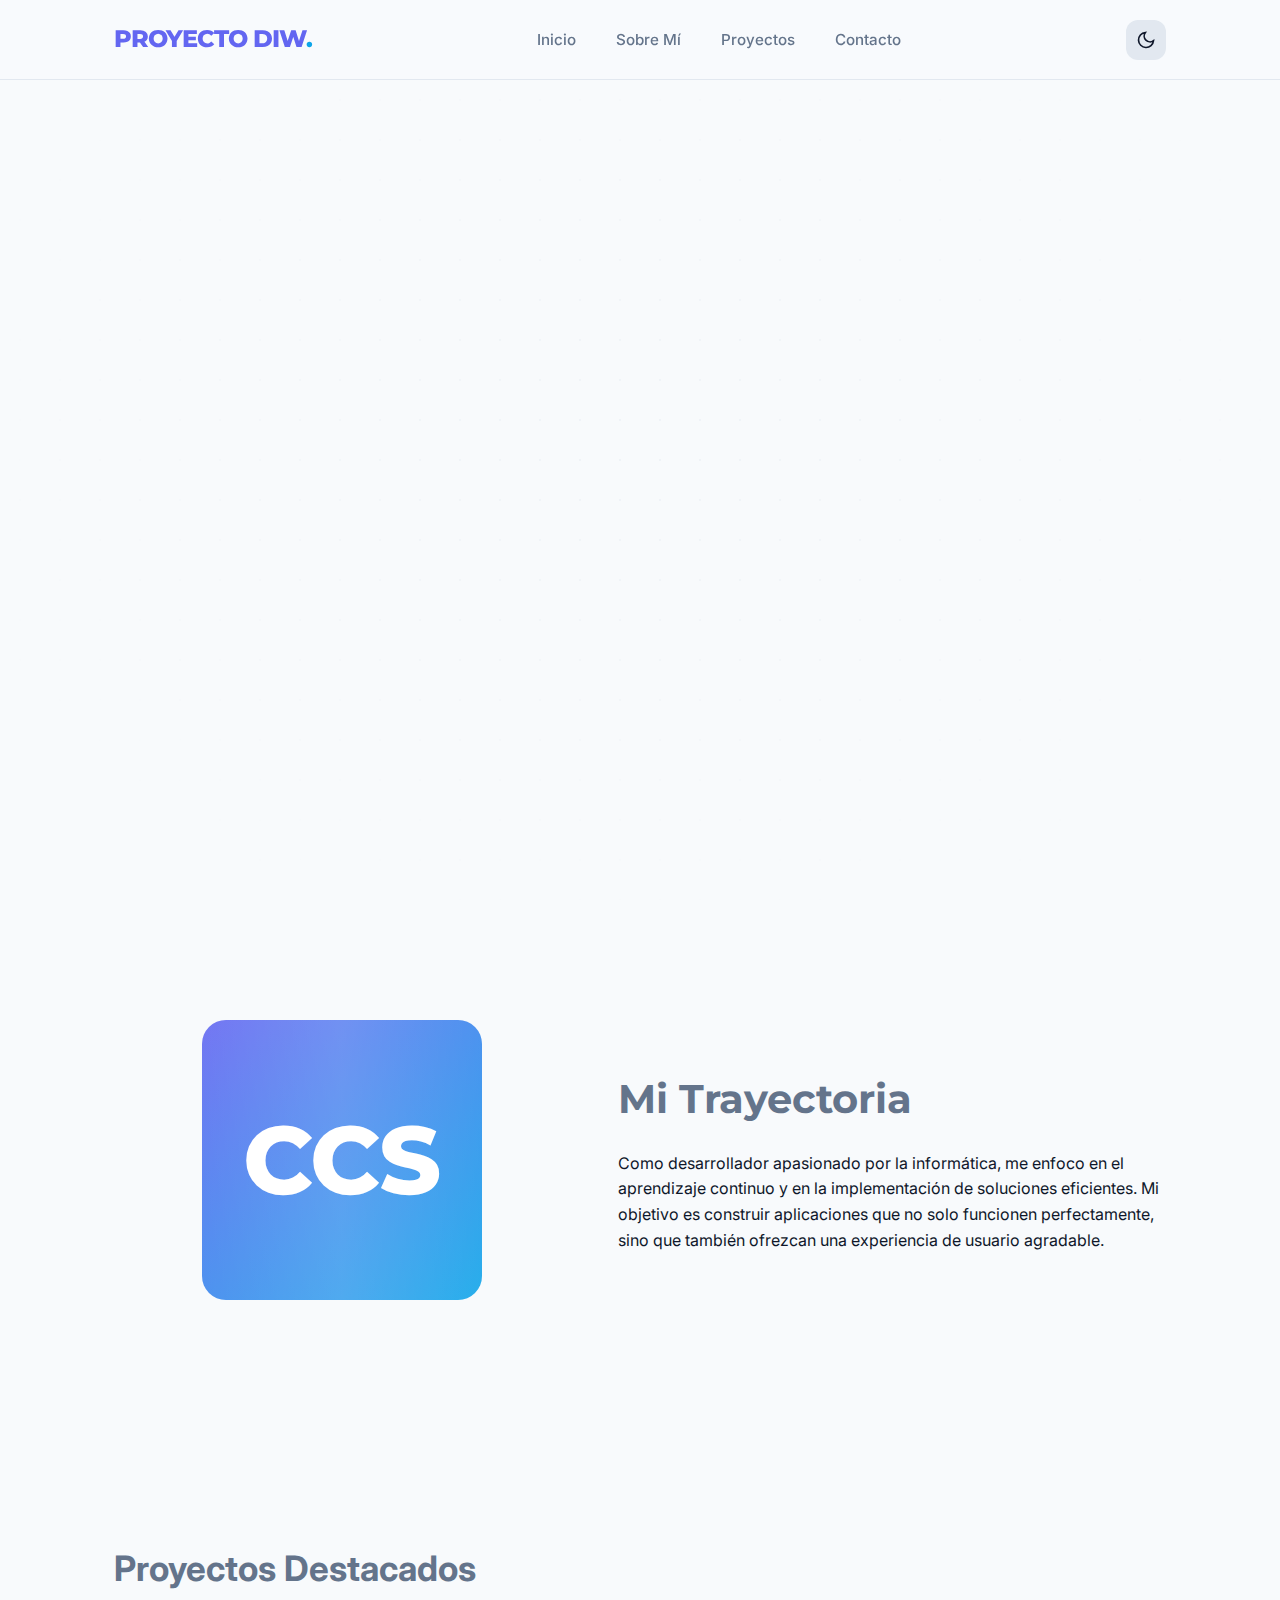
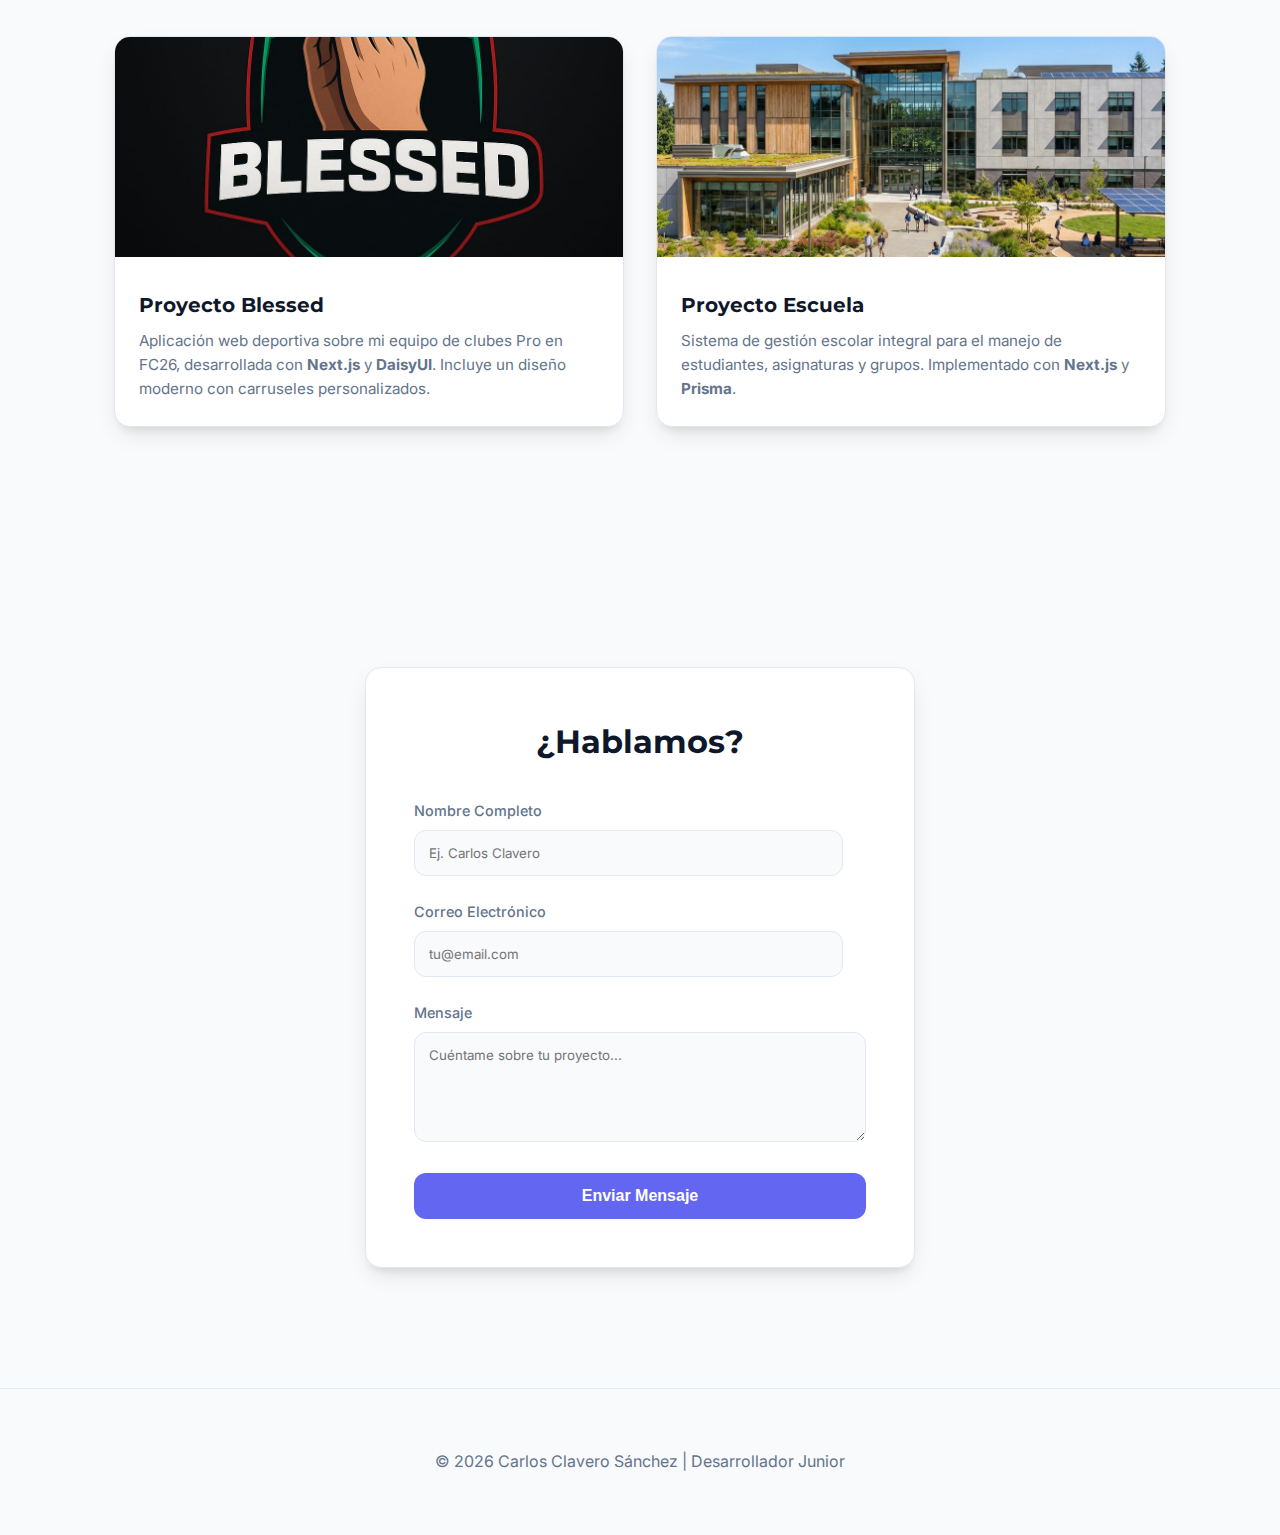
<file: index.html>
<!DOCTYPE html>
<html lang="es">

<head>
    <meta charset="UTF-8">
    <meta name="viewport" content="width=device-width, initial-scale=1.0">
    <title>Carlos Clavero Sánchez | Portafolio DIW</title>
    <!-- Google Fonts -->
    <link rel="preconnect" href="https://fonts.googleapis.com">
    <link rel="preconnect" href="https://fonts.gstatic.com" crossorigin>
    <link href="https://fonts.googleapis.com/css2?family=Inter:wght@400;600&family=Montserrat:wght@800&display=swap"
        rel="stylesheet">
    <link rel="stylesheet" href="styles.css">
    <link rel="icon" type="image/svg+xml" href="/images/favicon.svg">
</head>

<body>
    <!-- Checkbox para el Toggle de Modo Oscuro (Sin JS) -->
    <input type="checkbox" id="theme-toggle" hidden>

    <header class="navbar">
        <div class="container">
            <a href="#" class="logo">PROYECTO DIW<span>.</span></a>
            <nav>
                <ul class="nav-links">
                    <li><a href="#inicio">Inicio</a></li>
                    <li><a href="#sobre-mi">Sobre Mí</a></li>
                    <li><a href="#proyectos">Proyectos</a></li>
                    <li><a href="#contacto">Contacto</a></li>
                </ul>
            </nav>
            <label for="theme-toggle" class="theme-toggle-label">
                <!-- Icono Luna -->
                <svg class="icon icon-moon" viewBox="0 0 24 24" fill="none" stroke="currentColor" stroke-width="2">
                    <path d="M21 12.79A9 9 0 1 1 11.21 3 7 7 0 0 0 21 12.79z"></path>
                </svg>
                <!-- Icono Sol -->
                <svg class="icon icon-sun" viewBox="0 0 24 24" fill="none" stroke="currentColor" stroke-width="2">
                    <circle cx="12" cy="12" r="5"></circle>
                    <line x1="12" y1="1" x2="12" y2="3"></line>
                    <line x1="12" y1="21" x2="12" y2="23"></line>
                </svg>
            </label>
        </div>
    </header>

    <main>
        <!-- Hero Section -->
        <section id="inicio" class="hero">
            <div class="hero-grid-bg"></div>
            <div class="container">
                <h2 class="reveal">
                    <span class="hero-top-text">Desarrollador</span>
                    <span class="animated-text">Fullstack Junior</span>
                </h2>
                <p class="reveal" style="animation-delay: 0.2s;">
                    Carlos Clavero Sánchez — Desarrollador Fullstack Junior en formación. Me gusta crear experiencias
                    digitales modernas, escalables y con un diseño llamativo.
                </p>
                <div style="margin-top: 40px;" class="reveal" style="animation-delay: 0.4s;">
                    <a href="#proyectos" class="btn" style="width: auto;">Ver Mis Proyectos</a>
                </div>
            </div>
        </section>

        <!-- Sobre Mí Section -->
        <section id="sobre-mi" class="about reveal-on-scroll">
            <div class="container grid">
                <div class="about-img float-3d">
                    <div class="avatar-css">CCS</div>
                </div>
                <div class="about-text">
                    <h2 class="hero-top-text">Mi Trayectoria</h2>
                    <p>Como desarrollador apasionado por la informática, me enfoco en el aprendizaje continuo y en la
                        implementación de soluciones eficientes. Mi objetivo es construir aplicaciones que no solo
                        funcionen perfectamente, sino que también ofrezcan una experiencia de usuario agradable.</p>
                </div>
            </div>
        </section>

        <!-- Proyectos Section -->
        <section id="proyectos" class="projects reveal-on-scroll">
            <div class="container">
                <h2
                    style="margin-bottom: 40px; font-size: 35px; color: var(--texto-atenuado); display: inline-block; transition: color 0.5s var(--transicion);">
                    Proyectos Destacados</h2>
                <div class="project-grid">
                    <!-- Proyecto 1: Proyecto Blessed -->
                    <article class="project-card">
                        <a href="https://proyecto-web-blessed-i7qu.vercel.app/" target="_blank"
                            style="text-decoration: none; color: inherit; display: block;">
                            <img src="images/blessed.jpg" alt="Proyecto Blessed">
                            <div class="project-info">
                                <h3>Proyecto Blessed</h3>
                                <p>Aplicación web deportiva sobre mi equipo de clubes Pro en FC26, desarrollada con
                                    <strong>Next.js</strong> y <strong>DaisyUI</strong>. Incluye un diseño moderno con
                                    carruseles personalizados.
                                </p>
                            </div>
                        </a>
                    </article>
                    <!-- Proyecto 2: Proyecto Escuela -->
                    <article class="project-card">
                        <a href="https://escuela2026-qghn.vercel.app/" target="_blank"
                            style="text-decoration: none; color: inherit; display: block;">
                            <img src="images/school_project.png" alt="Proyecto Escuela">
                            <div class="project-info">
                                <h3>Proyecto Escuela</h3>
                                <p>Sistema de gestión escolar integral para el manejo de estudiantes, asignaturas y
                                    grupos. Implementado con <strong>Next.js</strong> y <strong>Prisma</strong>.</p>
                            </div>
                        </a>
                    </article>
                </div>
            </div>
        </section>

        <!-- Contacto Section -->
        <section id="contacto" class="contact reveal-on-scroll">
            <div class="container">
                <form class="contact-form">
                    <h2>¿Hablamos?</h2>
                    <div class="form-group">
                        <label for="nombre">Nombre Completo</label>
                        <input type="text" id="nombre" name="nombre" placeholder="Ej. Carlos Clavero">
                    </div>
                    <div class="form-group">
                        <label for="email">Correo Electrónico</label>
                        <input type="email" id="email" name="email" placeholder="tu@email.com">
                    </div>
                    <div class="form-group">
                        <label for="msg">Mensaje</label>
                        <textarea id="msg" rows="5" placeholder="Cuéntame sobre tu proyecto..."></textarea>
                    </div>
                    <button type="submit" class="btn">Enviar Mensaje</button>
                </form>
            </div>
        </section>
    </main>

    <footer class="site-footer">
        <div class="container">
            <p>&copy; 2026 Carlos Clavero Sánchez | Desarrollador Junior</p>
        </div>
    </footer>
</body>

</html>
</file>
<file: styles.css>
/* ==========================================================
   PORTAFOLIO - CARLOS CLAVERO SÁNCHEZ
   Estilos: Variables, Temas y Animaciones
   ========================================================== */

/* Configuración de Transiciones de Vista */
@view-transition {
    navigation: auto;
}

:root {
    /* Paleta de Colores - Premium Junior Dev Theme */
    --primario: #6366f1;
    /* Indigo */
    --primario-oscuro: #4f46e5;
    --acento: #0ea5e9;
    /* Sky Blue */
    --acento-brillo: rgba(14, 165, 233, 0.4);

    /* Modo Claro (Default) */
    --fondo: #f8fafc;
    --tarjeta-fondo: #ffffff;
    --texto-principal: #0f172a;
    --texto-atenuado: #64748b;
    --borde: #e2e8f0;
    --cristal: rgba(255, 255, 255, 0.7);
    --nav-fondo: rgba(248, 250, 252, 0.8);
    --sombra: 0 10px 25px -5px rgba(0, 0, 0, 0.1), 0 8px 10px -6px rgba(0, 0, 0, 0.1);

    /* Tipografías */
    --fuente-cabecera: 'Montserrat', sans-serif;
    --fuente-cuerpo: 'Inter', sans-serif;

    --nav-altura: 80px;
    --contenedor: 1100px;
    --radio: 16px;
    --transicion: cubic-bezier(0.4, 0, 0.2, 1);
}

/* Modo Oscuro */
#theme-toggle:checked~* {
    --fondo: #1a1a1a;
    --tarjeta-fondo: #2d2d2d;
    --texto-principal: #f8fafc;
    --texto-atenuado: #a3a3a3;
    --borde: #404040;
    --cristal: rgba(26, 26, 26, 0.7);
    --nav-fondo: rgba(26, 26, 26, 0.8);
    --sombra: 0 20px 25px -5px rgba(0, 0, 0, 0.3), 0 10px 10px -5px rgba(0, 0, 0, 0.2);
}

/* Reset Básico */
* {
    margin: 0;
    padding: 0;
    box-sizing: border-box;
}

h1,
h2,
h3,
h4,
h5,
h6 {
    color: var(--texto-principal);
    transition: color 0.5s var(--transicion);
}

html {
    scroll-behavior: smooth;
}

body {
    background-color: var(--fondo);
    color: var(--texto-principal);
    font-family: var(--fuente-cuerpo);
    line-height: 1.6;
    overflow-x: hidden;
    transition: background-color 0.5s var(--transicion), color 0.5s var(--transicion);
}

.container {
    max-width: var(--contenedor);
    margin: 0 auto;
    padding: 0 24px;
}

.grid {
    display: grid;
    gap: 48px;
}

/* ==========================================================
   HEADER & NAVBAR
   ========================================================== */
.navbar {
    height: var(--nav-altura);
    display: flex;
    align-items: center;
    position: fixed;
    top: 0;
    left: 0;
    width: 100%;
    z-index: 1000;
    background: var(--nav-fondo);
    backdrop-filter: blur(12px);
    -webkit-backdrop-filter: blur(12px);
    border-bottom: 1px solid var(--borde);
    transition: background-color 0.4s var(--transicion);
}

.navbar .container {
    display: flex;
    justify-content: space-between;
    align-items: center;
    width: 100%;
}

.logo {
    font-size: 1.5rem;
    font-family: var(--fuente-cabecera);
    font-weight: 800;
    color: var(--primario);
    text-decoration: none;
    letter-spacing: -1px;
}

.logo span {
    color: var(--acento);
    animation: colorear 8s infinite;
    display: inline-block;
}

.nav-links {
    display: flex;
    gap: 2.5rem;
    list-style: none;
}

.nav-links a {
    text-decoration: none;
    color: var(--texto-atenuado);
    font-weight: 500;
    font-size: 0.95rem;
    transition: color 0.3s var(--transicion);
}

.nav-links a:hover {
    color: var(--primario);
}

.theme-toggle-label {
    cursor: pointer;
    width: 40px;
    height: 40px;
    display: flex;
    align-items: center;
    justify-content: center;
    border-radius: 12px;
    background: var(--borde);
    color: var(--texto-principal);
    transition: all 0.3s var(--transicion);
}

.theme-toggle-label:hover {
    transform: translateY(-2px);
    background: var(--primario);
    color: white;
}

.icon {
    width: 20px;
    height: 20px;
}

.icon-sun {
    display: none;
}

#theme-toggle:checked~.navbar .icon-moon {
    display: none;
}

#theme-toggle:checked~.navbar .icon-sun {
    display: block;
}

/* ==========================================================
   SECCIONES PRINCIPALES
   ========================================================== */
section {
    padding: 120px 0;
}

/* Hero Section */
.hero {
    height: 100vh;
    display: flex;
    align-items: center;
    position: relative;
    overflow: hidden;
}

.hero .container {
    position: relative;
    z-index: 10;
}

.hero h2 {
    font-size: clamp(3rem, 8vw, 5rem);
    font-family: var(--fuente-cabecera);
    line-height: 1.1;
    margin-bottom: 24px;
    font-weight: 800;
}

.hero-top-text {
    color: var(--texto-atenuado);
    display: inline-block;
    transition: color 0.5s var(--transicion);

}

.hero h2 span {
    display: block;
    background: linear-gradient(90deg, var(--primario), var(--acento));
    -webkit-background-clip: text;
    -webkit-text-fill-color: transparent;
    background-clip: text;
}

.hero p {
    font-size: 1.25rem;
    color: var(--texto-atenuado);
    max-width: 600px;
}

/* Sobre Mí */
.about .grid {
    grid-template-columns: 1fr 1.2fr;
    align-items: center;
}

.avatar-css {
    width: 280px;
    height: 280px;
    background: linear-gradient(135deg, var(--primario), var(--acento));
    border-radius: 24px;
    display: flex;
    align-items: center;
    justify-content: center;
    font-size: 6rem;
    font-weight: 800;
    color: white;
    box-shadow: 0 20px 40px var(--acento-resplandor);
    margin: 0 auto;
    font-family: var(--fuente-cabecera);
    position: relative;
    overflow: hidden;
}

.avatar-css::after {
    content: '';
    position: absolute;
    width: 150%;
    height: 150%;
    background: linear-gradient(45deg, transparent, rgba(255, 255, 255, 0.2), transparent);
    top: -25%;
    left: -25%;
    transform: rotate(45deg);
    animation: shine 4s infinite;
}

@keyframes shine {
    0% {
        transform: translateX(-100%) rotate(45deg);
    }

    100% {
        transform: translateX(100%) rotate(45deg);
    }
}

.about-text h2 {
    font-size: 2.5rem;
    margin-bottom: 20px;
    font-family: var(--fuente-cabecera);
}

/* Proyectos */
.project-grid {
    display: grid;
    grid-template-columns: repeat(auto-fit, minmax(280px, 1fr));
    gap: 32px;
}

.project-card {
    background: var(--tarjeta-fondo);
    border-radius: var(--radio);
    overflow: hidden;
    border: 1px solid var(--borde);
    transition: all 0.4s var(--transicion);
    box-shadow: var(--sombra);
}

.project-card:hover {
    transform: translateY(-12px);
    border-color: var(--primario);
    box-shadow: 0 30px 60px -12px rgba(0, 0, 0, 0.25);
}

.project-card img {
    width: 100%;
    height: 220px;
    object-fit: cover;
    transition: transform 0.6s var(--transicion);
}

.project-card:hover img {
    transform: scale(1.05);
}

.project-info {
    padding: 24px;
}

.project-info h3 {
    font-size: 1.25rem;
    margin-bottom: 8px;
    font-family: var(--fuente-cabecera);
}

.project-info p {
    color: var(--texto-atenuado);
    font-size: 0.95rem;
}

/* Formulario de Contacto Premium */
.contact-form {
    max-width: 550px;
    margin: 0 auto;
    background: var(--tarjeta-fondo);
    padding: 48px;
    border-radius: var(--radio);
    box-shadow: var(--sombra);
    border: 1px solid var(--borde);
}

.contact-form h2 {
    font-family: var(--fuente-cabecera);
    margin-bottom: 32px;
    text-align: center;
    font-size: 2rem;
    color: var(--texto-principal);
}

.form-group {
    margin-bottom: 24px;
}

.form-group label {
    display: block;
    margin-bottom: 8px;
    font-weight: 500;
    font-size: 0.9rem;
    color: var(--texto-atenuado);
}

.form-group input,
.form-group textarea {
    width: 100%;
    padding: 14px;
    border: 1px solid var(--borde);
    border-radius: 12px;
    background: var(--fondo);
    color: var(--texto-principal);
    font-family: var(--fuente-cuerpo);
    transition: all 0.3s var(--transicion);
}

.form-group input:focus,
.form-group textarea:focus {
    outline: none;
    border-color: var(--primario);
    box-shadow: 0 0 0 4px rgba(99, 102, 241, 0.1);
    width: 100%;
}

/* Transición específica para el ancho como en el README */
.form-group input {
    width: 95%;
    /* Un poco menos que el 100% inicial para notar el cambio */
    transition: width 0.35s ease-in-out, border-color 0.3s var(--transicion), box-shadow 0.3s var(--transicion);
}

.form-group input:focus {
    width: 100%;
}

.btn {
    width: 100%;
    padding: 14px 28px;
    background: var(--primario);
    color: white;
    border: none;
    border-radius: 12px;
    cursor: pointer;
    font-weight: 600;
    font-size: 1rem;
    transition: all 0.3s var(--transicion);
}

.btn:hover {
    background: var(--primario-oscuro);
    transform: translateY(-2px);
    box-shadow: 0 10px 20px -5px rgba(99, 102, 241, 0.4);
}

/* ==========================================================
   ANIMACIONES
   ========================================================== */

/* ==========================================================
   ANIMACIONES & EFECTOS ESPECIALES
   ========================================================== */

/* 1. Texto Animado (Gradient & Hover) */
.animated-text {
    position: relative;
    display: inline-block;
    cursor: default;
    transition: all 0.4s var(--transicion);
}

.animated-text:hover {
    color: #ff0000;
    -webkit-text-fill-color: #ff0000;
    background: none;
    transform: scale(1.05) translateY(-2px);
    text-shadow: 0 0 15px rgba(255, 0, 0, 0.5);
}

/* 2. Fade Up General */
.reveal {
    opacity: 0;
    transform: translateY(40px);
    animation: fade-up 1.2s var(--transicion) forwards;
}

@keyframes fade-up {
    from {
        opacity: 0;
        transform: translateY(40px);
    }

    to {
        opacity: 1;
        transform: translateY(0);
    }
}

/* 3. Animaciones de Scroll */
@supports (animation-timeline: view()) {
    .reveal-on-scroll {
        animation: reveal-view linear both;
        animation-timeline: view();
        animation-range: entry 15% cover 35%;
    }
}

@keyframes reveal-view {
    from {
        opacity: 0;
        transform: scale(0.9) translateY(60px);
    }

    to {
        opacity: 1;
        transform: scale(1) translateY(0);
    }
}

/* 4. Efecto de Grid de Fondo */
.hero-grid-bg {
    position: absolute;
    inset: 0;
    background-image: radial-gradient(var(--borde) 1px, transparent 1px);
    background-size: 40px 40px;
    mask-image: radial-gradient(ellipse at center, black, transparent 80%);
    opacity: 0.4;
    z-index: 1;
}

/* 5. 3D Float Animation */
.float-3d {
    animation: float 6s ease-in-out infinite;
}

@keyframes float {

    0%,
    100% {
        transform: translateY(0) rotate(0);
    }

    50% {
        transform: translateY(-20px) rotate(2deg);
    }
}

/* Animación de colorear extraída del README */
@keyframes colorear {
    0% {
        color: var(--primario);
    }

    30% {
        color: #f00;
    }

    60% {
        color: #0f0;
    }

    100% {
        color: #00f;
    }
}

/* ==========================================================
   RESPONSIVE
   ========================================================== */
@media (max-width: 768px) {
    .container {
        padding: 0 16px;
    }

    .about .grid {
        grid-template-columns: 1fr;
        text-align: center;
        gap: 32px;
    }

    .hero h2 {
        font-size: 2.25rem;
        word-break: break-word;
    }

    .avatar-css {
        width: 220px;
        height: 220px;
    }

    .contact-form {
        padding: 24px;
        width: 100%;
    }

    .contact-form h2 {
        font-size: 1.75rem;
    }

    .nav-links {
        display: none;
    }
}

/* ==========================================================
   FOOTER
   ========================================================== */
.site-footer {
    border-top: 1px solid var(--borde);
    padding: 60px 0;
    text-align: center;
    background-color: var(--fondo);
    transition: background-color 0.5s var(--transicion), border-color 0.5s var(--transicion);
}

.site-footer p {
    color: var(--texto-atenuado);
    transition: color 0.5s var(--transicion);
}
</file>
